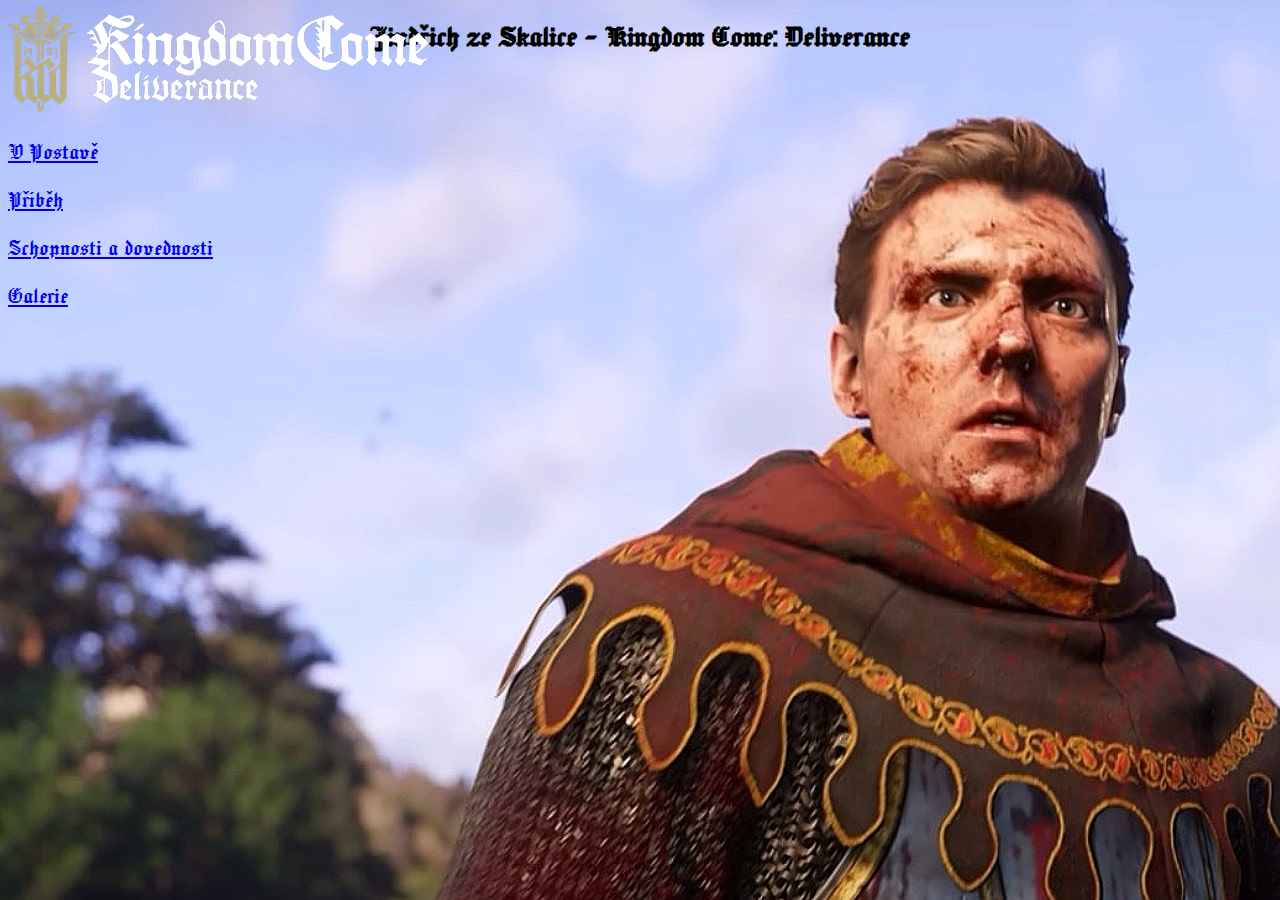
<file: PRVNÍ WEB!/1 (3). web/index.html>
<!DOCTYPE html>
<html lang="en">
<head>
    <meta charset="UTF-8">
    <meta http-equiv="X-UA-Compatible" content="IE=edge">
    <meta name="viewport" content="width=device-width, initial-scale=1.0">
    <link rel="stylesheet" href="style.css">
    <link rel="preconnect" href="https://fonts.googleapis.com">
    <link rel="preconnect" href="https://fonts.gstatic.com" crossorigin>
    <link href="https://fonts.googleapis.com/css2?family=Bokor&family=Bungee+Spice&family=Jacquard+24&family=Protest+Revolution&display=swap" rel="stylesheet">
    <title>Projekt</title>
</head> 
<body>
    
<h1>Jindřich ze Skalice - Kingdom Come: Deliverance </h1>
<img src="obrazky/kcdLogo1.jpg" alt="kcdLogo1">
<p><a href="uvod.html">O Postavě</a></p>
    <p><a href="pribeh.html">Příběh</a></p>
<p><a href="schopnosti.html">Schopnosti a dovednosti</a></p>
<p><a href="galerie.html">Galerie</a></p>


</body>
</html>
</file>
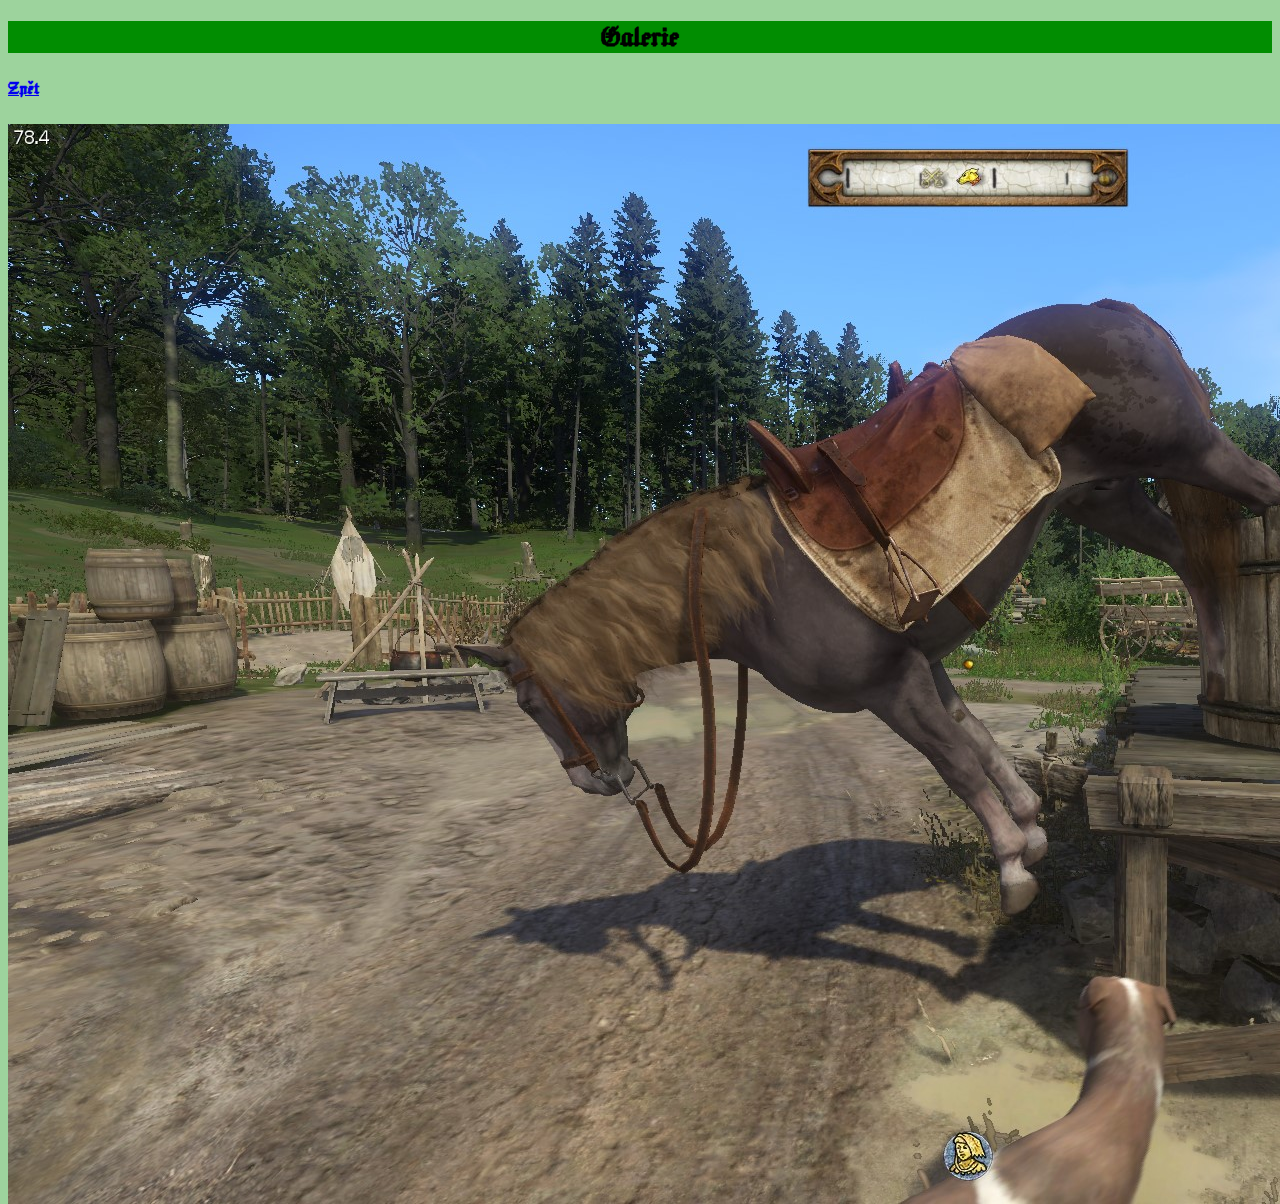
<file: PRVNÍ WEB!/1 (3). web/galerie.html>
<!DOCTYPE html>
<html lang="en">
<head>
    <meta charset="UTF-8">
    <meta name="viewport" content="width=device-width, initial-scale=1.0">
    <link rel="stylesheet" href="style2.css">
    <link rel="preconnect" href="https://fonts.googleapis.com">
    <link rel="preconnect" href="https://fonts.gstatic.com" crossorigin>
    <link href="https://fonts.googleapis.com/css2?family=Bokor&family=Bungee+Spice&family=Jacquard+24&family=Protest+Revolution&display=swap" rel="stylesheet">
    <title>Galerie</title>
</head>
<body class="stranky">
    <h1>Galerie</h1>
    <h4><a href="index.html">Zpět</a></h4>
    <img src="obrazky/kcdKun.jpg" alt="Konik">
</body>
</html>
</file>
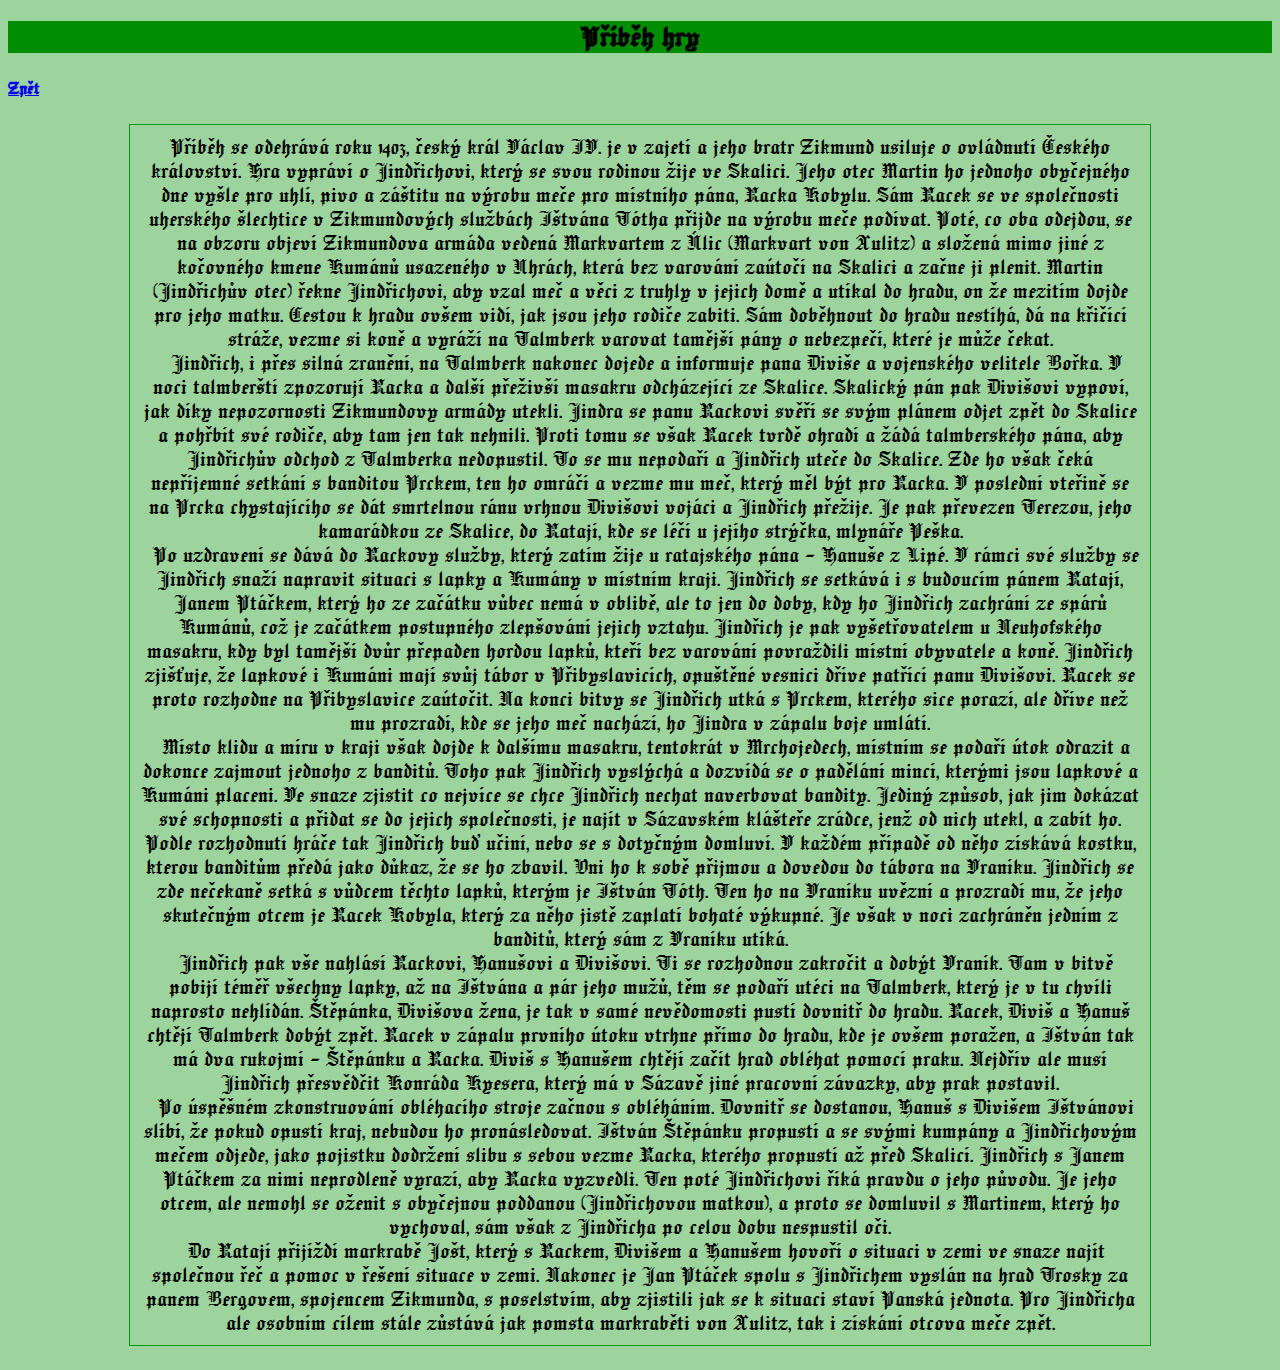
<file: PRVNÍ WEB!/1 (3). web/pribeh.html>
<!DOCTYPE html>
<html lang="en">
<head>
    <meta charset="UTF-8">
    <meta http-equiv="X-UA-Compatible" content="IE=edge">
    <meta name="viewport" content="width=device-width, initial-scale=1.0">
    <link rel="stylesheet" href="style2.css">
    <link rel="preconnect" href="https://fonts.googleapis.com">
    <link rel="preconnect" href="https://fonts.gstatic.com" crossorigin>
    <link href="https://fonts.googleapis.com/css2?family=Bokor&family=Bungee+Spice&family=Jacquard+24&family=Protest+Revolution&display=swap" rel="stylesheet">
    <title>Příběh hry</title>
</head>
<body>
    <h1>Příběh hry</h1>
    <h4><a href="index.html">Zpět</a></h4>
    <center>
        <p div class="text-box"> Příběh se odehrává roku 1403, český král Václav IV. je v zajetí a jeho bratr Zikmund usiluje o ovládnutí Českého království. Hra vypráví o Jindřichovi, který se svou rodinou žije ve Skalici. Jeho otec Martin ho jednoho obyčejného dne vyšle pro uhlí, pivo a záštitu na výrobu meče pro místního pána, Racka Kobylu. Sám Racek se ve společnosti uherského šlechtice v Zikmundových službách Ištvána Tótha přijde na výrobu meče podívat. Poté, co oba odejdou, se na obzoru objeví Zikmundova armáda vedená Markvartem z Úlic (Markvart von Aulitz) a složená mimo jiné z kočovného kmene Kumánů usazeného v Uhrách, která bez varování zaútočí na Skalici a začne ji plenit. Martin (Jindřichův otec) řekne Jindřichovi, aby vzal meč a věci z truhly v jejich domě a utíkal do hradu, on že mezitím dojde pro jeho matku. Cestou k hradu ovšem vidí, jak jsou jeho rodiče zabiti. Sám doběhnout do hradu nestíhá, dá na křičící stráže, vezme si koně a vyráží na Talmberk varovat tamější pány o nebezpečí, které je může čekat. <br> 
            &nbsp; 

            Jindřich, i přes silná zranění, na Talmberk nakonec dojede a informuje pana Diviše a vojenského velitele Bořka. V noci talmberští zpozorují Racka a další přeživší masakru odcházející ze Skalice. Skalický pán pak Divišovi vypoví, jak díky nepozornosti Zikmundovy armády utekli. Jindra se panu Rackovi svěří se svým plánem odjet zpět do Skalice a pohřbít své rodiče, aby tam jen tak nehnili. Proti tomu se však Racek tvrdě ohradí a žádá talmberského pána, aby Jindřichův odchod z Talmberka nedopustil. To se mu nepodaří a Jindřich uteče do Skalice. Zde ho však čeká nepříjemné setkání s banditou Prckem, ten ho omráčí a vezme mu meč, který měl být pro Racka. V poslední vteřině se na Prcka chystajícího se dát smrtelnou ránu vrhnou Divišovi vojáci a Jindřich přežije. Je pak převezen Terezou, jeho kamarádkou ze Skalice, do Ratají, kde se léčí u jejího strýčka, mlynáře Peška. <br>
             &nbsp; 
            
            Po uzdravení se dává do Rackovy služby, který zatím žije u ratajského pána – Hanuše z Lipé. V rámci své služby se Jindřich snaží napravit situaci s lapky a Kumány v místním kraji. Jindřich se setkává i s budoucím pánem Ratají, Janem Ptáčkem, který ho ze začátku vůbec nemá v oblibě, ale to jen do doby, kdy ho Jindřich zachrání ze spárů Kumánů, což je začátkem postupného zlepšování jejich vztahu. Jindřich je pak vyšetřovatelem u Neuhofského masakru, kdy byl tamější dvůr přepaden hordou lapků, kteří bez varování povraždili místní obyvatele a koně. Jindřich zjišťuje, že lapkové i Kumáni mají svůj tábor v Přibyslavicích, opuštěné vesnici dříve patřící panu Divišovi. Racek se proto rozhodne na Přibyslavice zaútočit. Na konci bitvy se Jindřich utká s Prckem, kterého sice porazí, ale dříve než mu prozradí, kde se jeho meč nachází, ho Jindra v zápalu boje umlátí. <br> 
            &nbsp; 
            
            Místo klidu a míru v kraji však dojde k dalšímu masakru, tentokrát v Mrchojedech, místním se podaří útok odrazit a dokonce zajmout jednoho z banditů. Toho pak Jindřich vyslýchá a dozvídá se o padělání mincí, kterými jsou lapkové a Kumáni placeni. Ve snaze zjistit co nejvíce se chce Jindřich nechat naverbovat bandity. Jediný způsob, jak jim dokázat své schopnosti a přidat se do jejich společnosti, je najít v Sázavském klášteře zrádce, jenž od nich utekl, a zabít ho. Podle rozhodnutí hráče tak Jindřich buď učiní, nebo se s dotyčným domluví. V každém případě od něho získává kostku, kterou banditům předá jako důkaz, že se ho zbavil. Oni ho k sobě přijmou a dovedou do tábora na Vraníku. Jindřich se zde nečekaně setká s vůdcem těchto lapků, kterým je Ištván Tóth. Ten ho na Vraníku uvězní a prozradí mu, že jeho skutečným otcem je Racek Kobyla, který za něho jistě zaplatí bohaté výkupné. Je však v noci zachráněn jedním z banditů, který sám z Vraníku utíká. <br>
             &nbsp; 
            
            Jindřich pak vše nahlásí Rackovi, Hanušovi a Divišovi. Ti se rozhodnou zakročit a dobýt Vraník. Tam v bitvě pobijí téměř všechny lapky, až na Ištvána a pár jeho mužů, těm se podaří utéci na Talmberk, který je v tu chvíli naprosto nehlídán. Štěpánka, Divišova žena, je tak v samé nevědomosti pustí dovnitř do hradu. Racek, Diviš a Hanuš chtějí Talmberk dobýt zpět. Racek v zápalu prvního útoku vtrhne přímo do hradu, kde je ovšem poražen, a Ištván tak má dva rukojmí – Štěpánku a Racka. Diviš s Hanušem chtějí začít hrad obléhat pomocí praku. Nejdřív ale musí Jindřich přesvědčit Konráda Kyesera, který má v Sázavě jiné pracovní závazky, aby prak postavil. <br>
            &nbsp; 
            Po úspěšném zkonstruování obléhacího stroje začnou s obléháním. Dovnitř se dostanou, Hanuš s Divišem Ištvánovi slíbí, že pokud opustí kraj, nebudou ho pronásledovat. Ištván Štěpánku propustí a se svými kumpány a Jindřichovým mečem odjede, jako pojistku dodržení slibu s sebou vezme Racka, kterého propustí až před Skalicí. Jindřich s Janem Ptáčkem za nimi neprodleně vyrazí, aby Racka vyzvedli. Ten poté Jindřichovi říká pravdu o jeho původu. Je jeho otcem, ale nemohl se oženit s obyčejnou poddanou (Jindřichovou matkou), a proto se domluvil s Martinem, který ho vychoval, sám však z Jindřicha po celou dobu nespustil oči. <br>
            &nbsp; 
            Do Ratají přijíždí markrabě Jošt, který s Rackem, Divišem a Hanušem hovoří o situaci v zemi ve snaze najít společnou řeč a pomoc v řešení situace v zemi. Nakonec je Jan Ptáček spolu s Jindřichem vyslán na hrad Trosky za panem Bergovem, spojencem Zikmunda, s poselstvím, aby zjistili jak se k situaci staví Panská jednota. Pro Jindřicha ale osobním cílem stále zůstává jak pomsta markraběti von Aulitz, tak i získání otcova meče zpět.
            
         </p> </center>
</body>
</html>
</file>
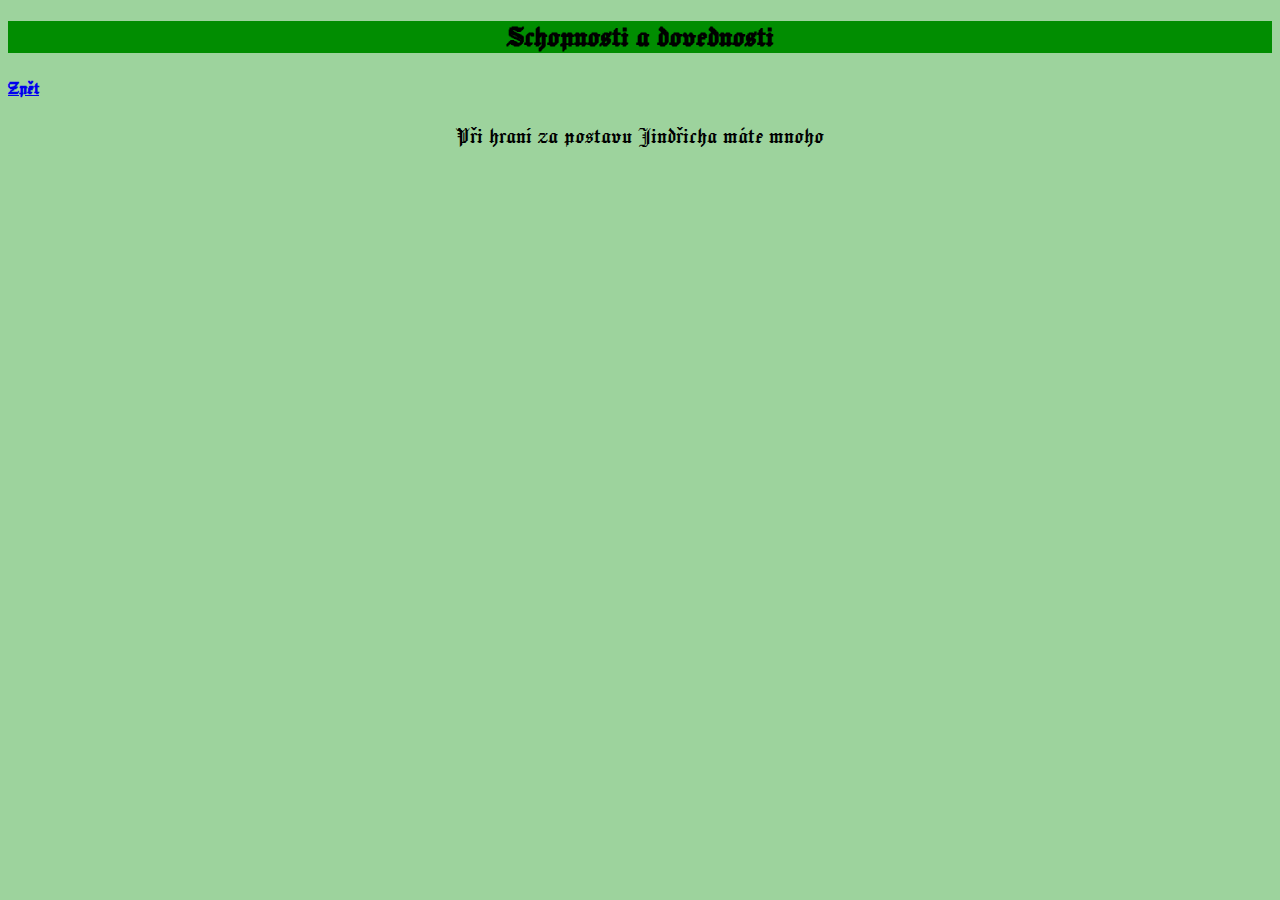
<file: PRVNÍ WEB!/1 (3). web/schopnosti.html>
<!DOCTYPE html>
<html lang="en">
<head>
    <meta charset="UTF-8">
    <meta http-equiv="X-UA-Compatible" content="IE=edge">
    <meta name="viewport" content="width=device-width, initial-scale=1.0">
    <link rel="stylesheet" href="style2.css">
    <link rel="preconnect" href="https://fonts.googleapis.com">
    <link rel="preconnect" href="https://fonts.gstatic.com" crossorigin>
    <link href="https://fonts.googleapis.com/css2?family=Bokor&family=Bungee+Spice&family=Jacquard+24&family=Protest+Revolution&display=swap" rel="stylesheet">
    <title>Schopnosti a dovednosti</title>
</head>
<body>
    <h1>Schopnosti a dovednosti</h1>
    <h4><a href="index.html">Zpět</a></h4>
    <p>Při hraní za postavu Jindřicha máte mnoho  </p>
   

</body>
</html>
</file>
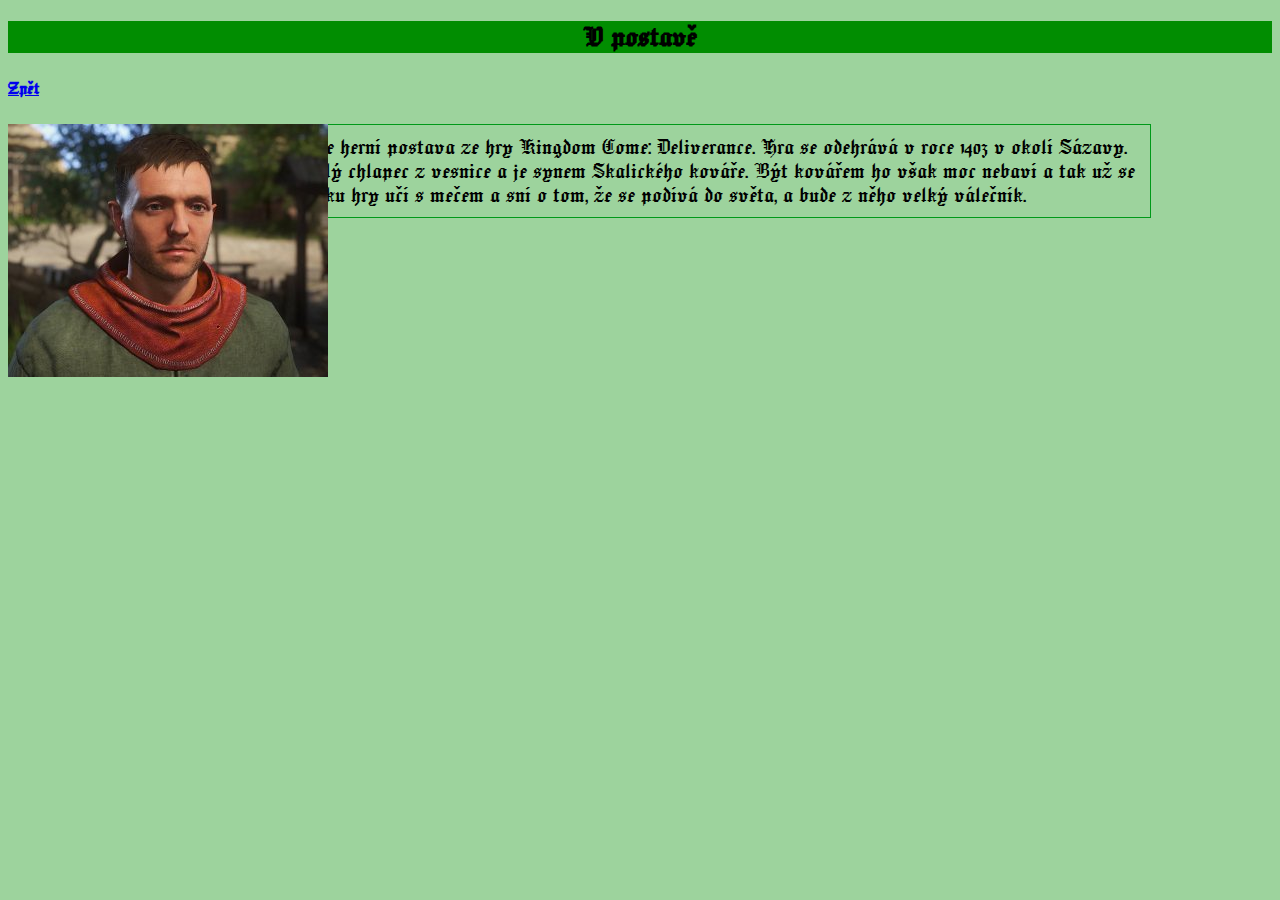
<file: PRVNÍ WEB!/1 (3). web/uvod.html>
<!DOCTYPE html>
<html lang="en">
<head>
    <meta charset="UTF-8">
    <meta http-equiv="X-UA-Compatible" content="IE=edge">
    <meta name="viewport" content="width=device-width, initial-scale=1.0">
  <link rel="stylesheet" href="style2.css">
  <link rel="preconnect" href="https://fonts.googleapis.com">
  <link rel="preconnect" href="https://fonts.gstatic.com" crossorigin>
  <link href="https://fonts.googleapis.com/css2?family=Bokor&family=Bungee+Spice&family=Jacquard+24&family=Protest+Revolution&display=swap" rel="stylesheet">
    <title>O postavě</title>
</head>

  <h1>O postavě</h1>
  <body>
  <h4><a href="index.html">Zpět</a></h4>
  
 
  <img src="obrazky/jindra2.jpg" alt="Jindra">
  
  <center><p div class="text-box">Jindřich ze Skalice je herní postava ze hry Kingdom Come: Deliverance. Hra se odehrává v roce 1403 v okolí Sázavy. Jindra je skoro dospělý chlapec z 
  vesnice a je synem Skalického kováře. Být kovářem ho však moc nebaví a tak už se na začátku hry učí s mečem a sní o tom, že se podívá do světa, a bude z něho velký válečník. </p>  </center>
  
 
  
  <p></p>  
 

</body>
</html>
</file>
<file: PRVNÍ WEB!/1 (3). web/style.css>
h1 {
    text-align: center;
    
}
p {
    font-size: x-large;
    
    
}
body {
    background-image: url(obrazky/jindra.jpg);
    font-family: 'Jacquard 24';
}
h1 {
    font-size: xx-large;
}
h4 {
    font-size: larger;
}  
img {
    margin-top: -70px;

}
</file>
<file: PRVNÍ WEB!/1 (3). web/style2.css>
h1, p {
    text-align: center;
}
h1 {
    font-size: xx-large;
    background-color: rgb(1, 141, 1);
    color: rgb(0, 4, 255,)
    
   
}
p {
    font-size: x-large;
    color: rgb(0, 0, 0);
    
}
h4 {
    font-size: larger;
}
img {
   
    position: absolute;
}
.text-box {
    width: 1000px;
    height: 1000x;
    border: 1px solid #009919;
    padding: 10px;
    overflow: auto;
    text-align: center;
}

.druhy{
    margin-top: 500px;
}
body {
    background-color: rgba(1, 141, 1, 0.384);
    font-family:'Jacquard 24';
}
</file>
